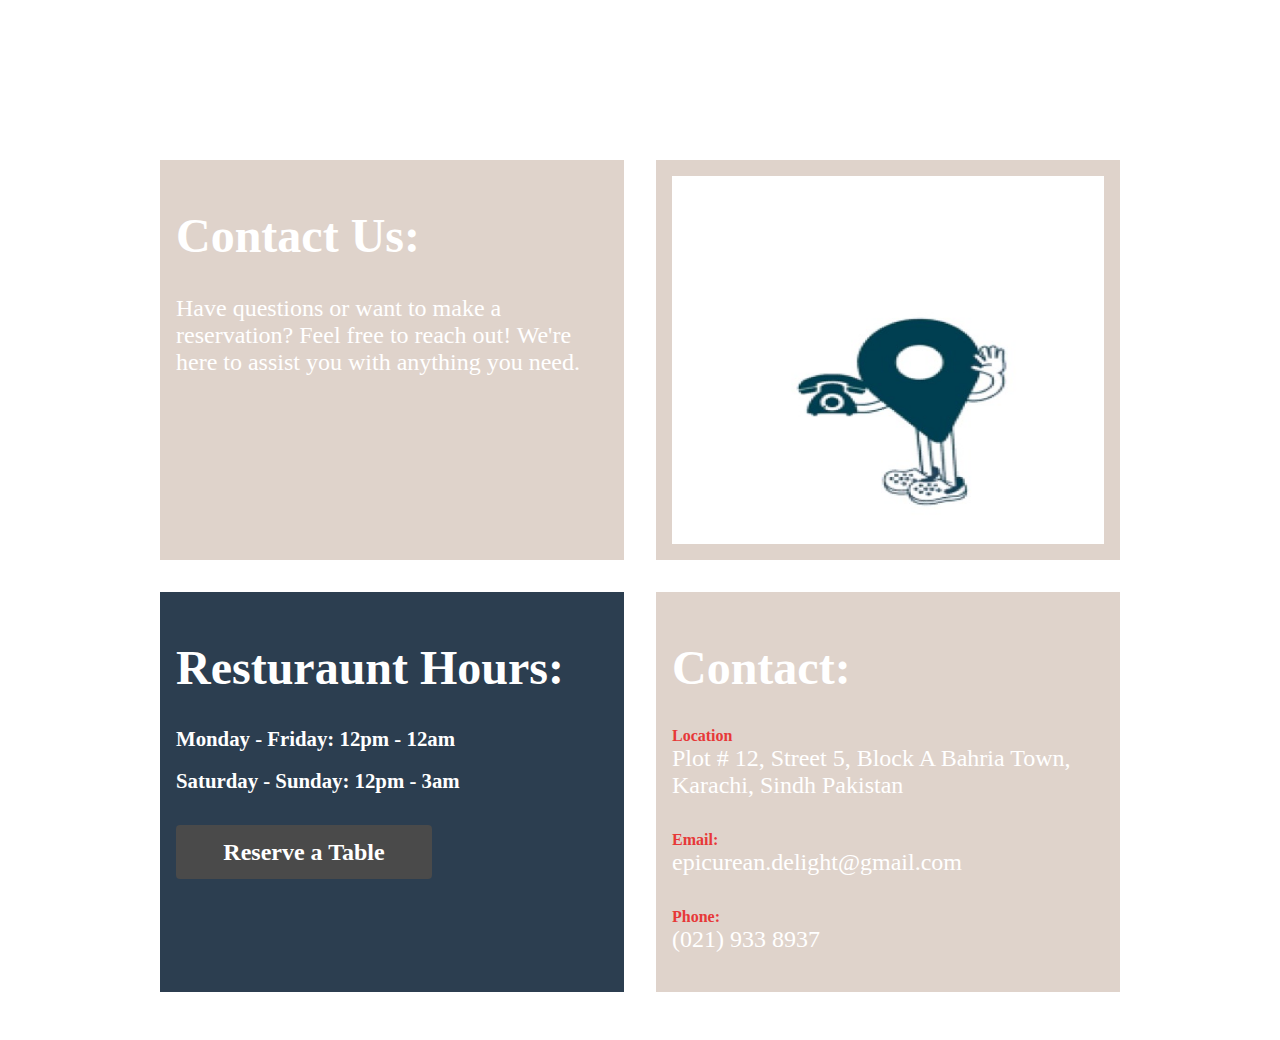
<file: contact.html>
<!DOCTYPE html>
<html lang="en">
<head>
    <meta charset="UTF-8">
    <meta name="viewport" content="width=device-width, initial-scale=1.0">
    <title>Contact</title>
    <link rel="stylesheet" href="style3.css">
</head>
<body>
    <div class="container">
        <div class="box">
            <h2>Contact Us:</h2>
            <p>Have questions or want to make a reservation? Feel free to reach out! We're here to assist you with anything you need.</p>
        </div>

        <div class="box">
            <img src="contact.jpg" alt="">
        </div>

        <div class="box box1">
            <h2>Resturaunt Hours:</h2>
            <strong>Monday - Friday: 12pm - 12am</strong><br><br>
            <strong>Saturday - Sunday: 12pm - 3am</strong>
            <a href="reservation.html"><button>Reserve a Table</button></a>
        </div>

        <div class="box box2">
            <h2>Contact:</h2>
            <strong>Location</strong>
            <p>Plot # 12, Street 5, Block A Bahria Town, Karachi, Sindh Pakistan</p>

            <strong>Email:</strong>
            <p>epicurean.delight@gmail.com</p>

            <strong>Phone:</strong>
            <p>(021) 933 8937</p>
        </div>
    </div>
</body>
</html>
</file>
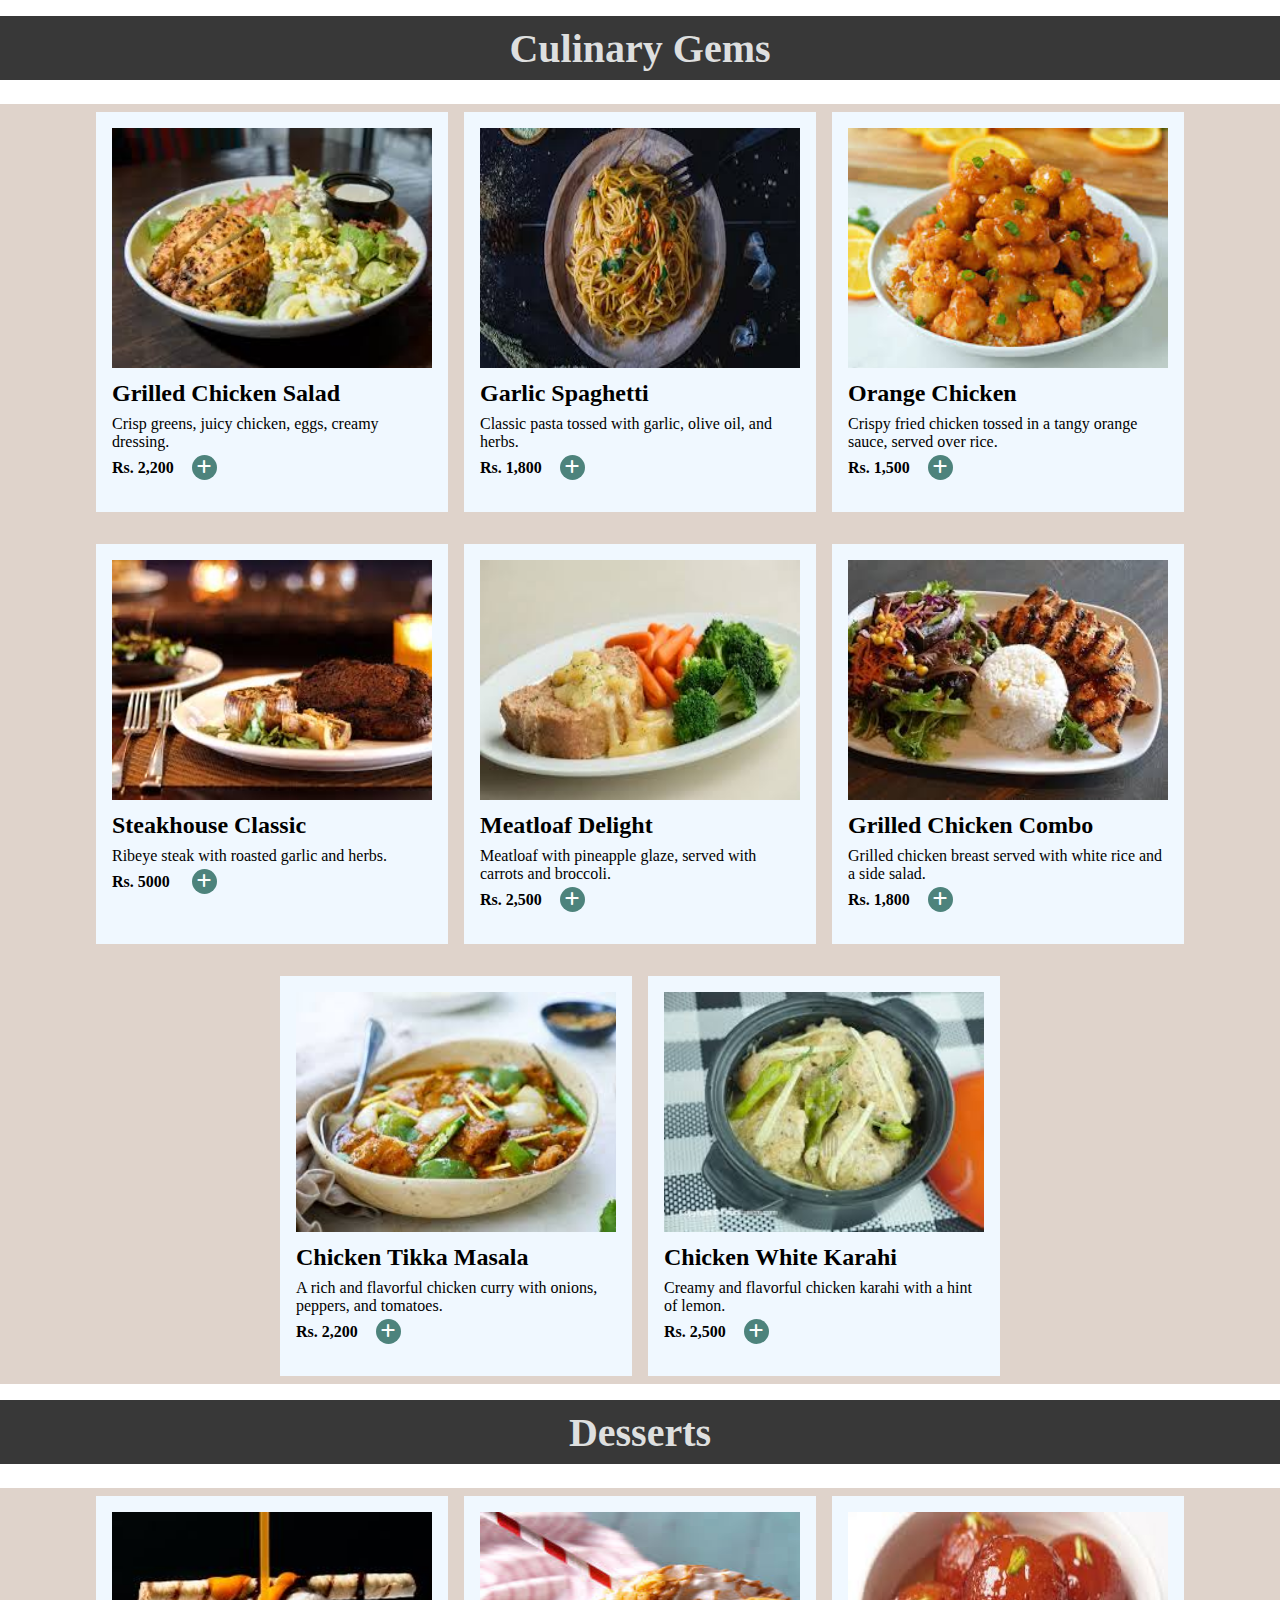
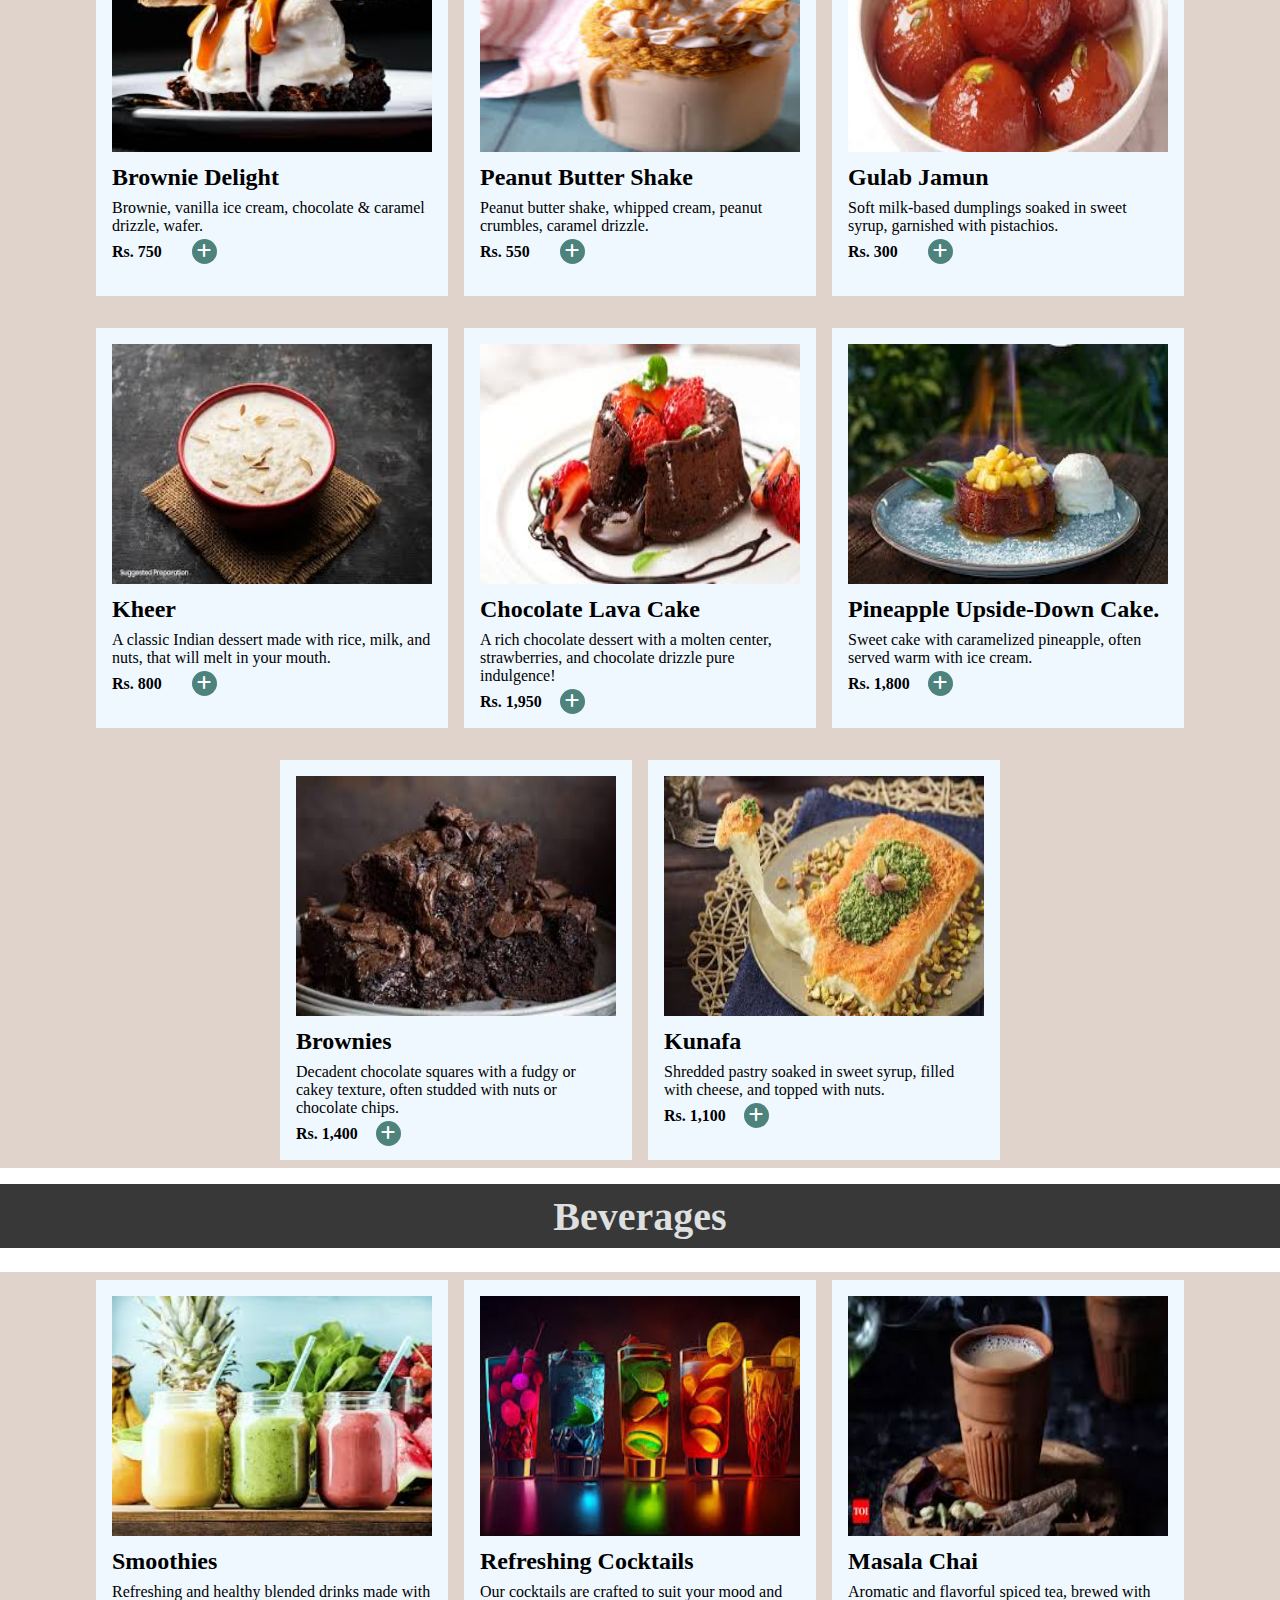
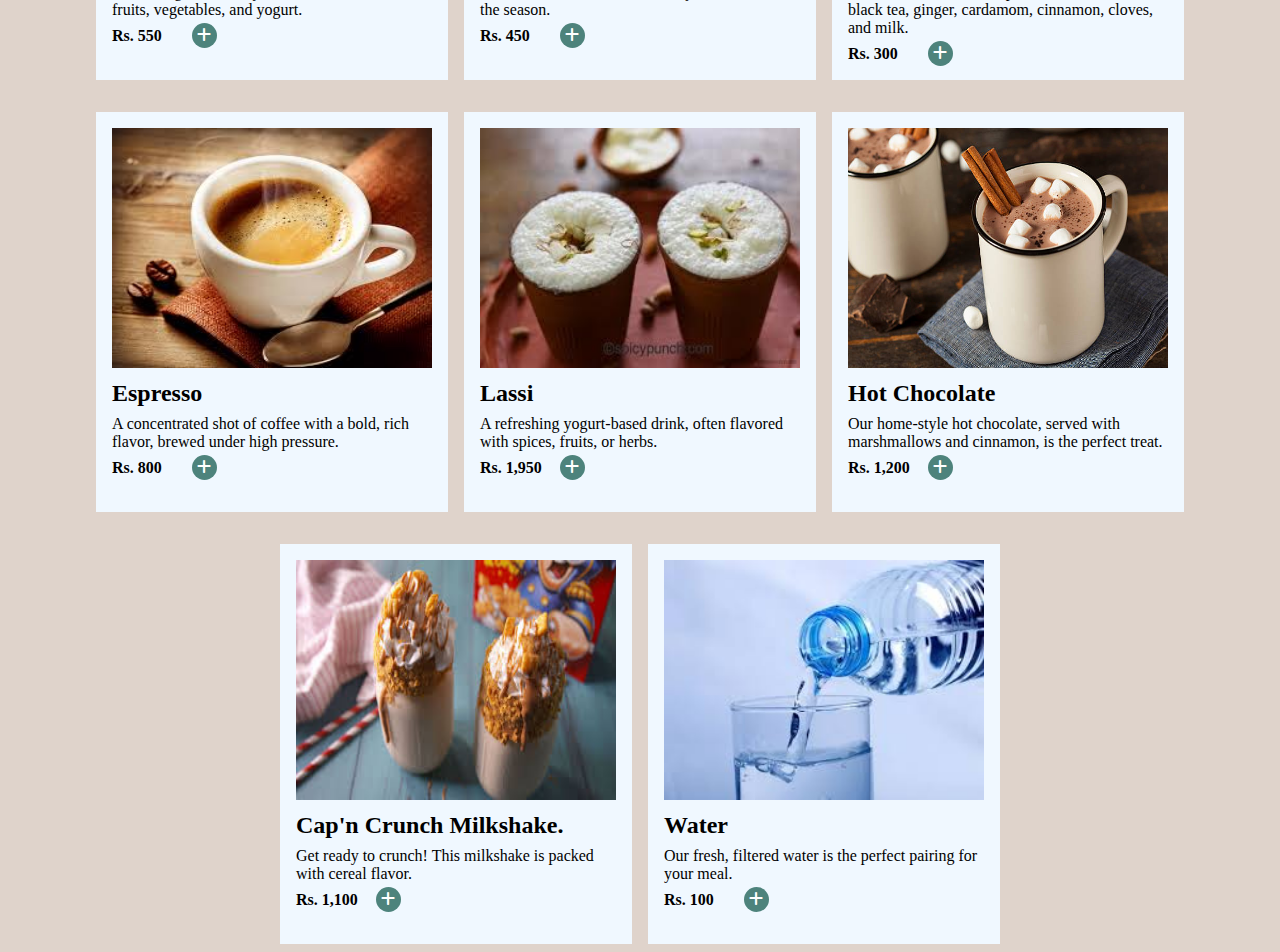
<file: menu.html>
<!DOCTYPE html>
<html lang="en">
<head>
    <meta charset="UTF-8">
    <meta name="viewport" content="width=device-width, initial-scale=1.0">
    <title>Menu</title>
    <link rel="stylesheet" href="style1.css">
    <link rel="stylesheet" href="https://cdnjs.cloudflare.com/ajax/libs/font-awesome/6.0.0/css/all.min.css">
</head>
<body>
    <div class="menu-container">
    <div class="shop-head">
      <h2>Culinary Gems</h2>
    </div>
    
    <div class="culinary-section">
        <div class="box1 box">
              <img src="download (1).jpeg" alt="">
              <h2>Grilled Chicken Salad</h2>
              <p>Crisp greens, juicy chicken, eggs, creamy dressing.</p>
              <h4>Rs. 2,200</h4>
              <i class="fa-solid fa-plus"></i>
        </div> 

        <div class="box1 box">
               <img src="download (2).jpeg" alt="">
               <h2>Garlic Spaghetti</h2>
               <p>Classic pasta tossed with garlic, olive oil, and herbs.</p>
               <h4>Rs. 1,800</h4>
               <i class="fa-solid fa-plus"></i>
        </div>

        <div class="box1 box">
               <img src="download (3).jpeg" alt="">
               <h2>Orange Chicken</h2>
               <p>Crispy fried chicken tossed in a tangy orange sauce, served over rice.</p>
               <h4>Rs. 1,500</h4>
               <i class="fa-solid fa-plus"></i>
        </div>

         <div class="box1 box">
               <img src="download (4).jpeg" alt="">
               <h2>Steakhouse Classic</h2>
               <p>Ribeye steak with roasted garlic and herbs.</p>
               <h4>Rs. 5000</h4>
               <i class="fa-solid fa-plus"></i>
         </div>

         <div class="box1 box">
               <img src="download (5).jpeg" alt="">
               <h2 style="margin-bottom: 2px;">Meatloaf Delight</h2>
               <p>Meatloaf with pineapple glaze, served with carrots and broccoli.</p>
               <h4>Rs.  2,500</h4>
               <i class="fa-solid fa-plus"></i>
         </div>

         <div class="box1 box">
               <img src="images (2).jpeg" alt="">
               <h2>Grilled Chicken Combo</h2>
               <p>Grilled chicken breast served with white rice and a side salad.</p>
               <h4>Rs. 1,800</h4>
               <i class="fa-solid fa-plus"></i>
         </div>

         <div class="box1 box">
               <img src="images.jpeg" alt="">
               <h2>Chicken Tikka Masala</h2>
               <p>A rich and flavorful chicken curry with onions, peppers, and tomatoes.</p>
               <h4>Rs. 2,200</h4>
               <i class="fa-solid fa-plus"></i>
         </div>

         <div class="box1 box">
               <img src="images (1).jpeg" alt="">
               <h2>Chicken White Karahi</h2>
               <p>Creamy and flavorful chicken karahi with a hint of lemon.</p>
               <h4>Rs. 2,500</h4>
               <i class="fa-solid fa-plus"></i>
         </div> 
    </div>    

         <div class="shop-desserts">
            <h2>Desserts</h2>
         </div>

        <div class="desserts-section">
         <div class="box1 box">
               <img src="download (6).jpeg" alt="">
               <h2>Brownie Delight</h2>
               <p>Brownie, vanilla ice cream, chocolate & caramel drizzle, wafer.</p>
               <h4>Rs. 750</h4>
               <i class="fa-solid fa-plus"></i>
         </div>

         <div class="box1 box">
               <img src="download (7).jpeg" alt="">
               <h2>Peanut Butter Shake</h2>
               <p>Peanut butter shake, whipped cream, peanut crumbles, caramel drizzle.</p>
               <h4>Rs. 550</h4>
               <i class="fa-solid fa-plus"></i>
         </div>

         <div class="box1 box">
               <img src="download (8).jpeg" alt="">
               <h2>Gulab Jamun</h2>
               <p>Soft milk-based dumplings soaked in sweet syrup, garnished with pistachios.</p>
               <h4>Rs. 300</h4>
               <i class="fa-solid fa-plus"></i>
         </div>

         <div class="box1 box">
               <img src="download (9).jpeg" alt="">
               <h2>Kheer</h2>
               <p>A classic Indian dessert made with rice, milk, and nuts, that will melt in your mouth.</p>
               <h4>Rs. 800</h4>
               <i class="fa-solid fa-plus"></i>
         </div>

         <div class="box1 box">
               <img src="images (3).jpeg" alt="">
               <h2>Chocolate Lava Cake</h2>
               <p>A rich chocolate dessert with a molten center, strawberries, and chocolate drizzle pure indulgence!</p>
               <h4>Rs. 1,950</h4>
               <i class="fa-solid fa-plus"></i>
         </div>

         <div class="box1 box">
               <img src="images (4).jpeg" alt="">
               <h2>Pineapple Upside-Down Cake.</h2>
               <p>Sweet cake with caramelized pineapple, often served warm with ice cream.</p>
               <h4>Rs. 1,800</h4>
               <i class="fa-solid fa-plus"></i>
         </div>

         <div class="box1 box">
               <img src="images (5).jpeg" alt="">
               <h2>Brownies</h2>
               <p>Decadent chocolate squares with a fudgy or cakey texture, often studded with nuts or chocolate chips.</p>
               <h4>Rs. 1,400</h4>
               <i class="fa-solid fa-plus"></i>
         </div>

         <div class="box1 box">
               <img src="images (6).jpeg" alt="">
               <h2>Kunafa</h2>
               <p>Shredded pastry soaked in sweet syrup, filled with cheese, and topped with nuts.</p>
               <h4>Rs. 1,100</h4>
               <i class="fa-solid fa-plus"></i> 
        </div>
    </div>

  <div class="shop-beverages">
     <h2>Beverages</h2>
  </div>

  <div class="beverages-section">
     <div class="box1 box">
           <img src="download (11).jpeg" alt="">
           <h2>Smoothies</h2>
           <p>Refreshing and healthy blended drinks made with fruits, vegetables, and yogurt.</p>
           <h4>Rs. 550</h4>
           <i class="fa-solid fa-plus"></i>
     </div>

     <div class="box1 box">
           <img src="download (10).jpeg" alt="">
           <h2>Refreshing Cocktails</h2>
           <p>Our cocktails are crafted to suit your mood and the season.</p>
           <h4>Rs. 450</h4>
           <i class="fa-solid fa-plus"></i>
     </div>

     <div class="box1 box">
           <img src="download (13).jpeg" alt="">
           <h2>Masala Chai</h2>
           <p>Aromatic and flavorful spiced tea, brewed with black tea, ginger, cardamom, cinnamon, cloves, and milk.</p>
           <h4>Rs. 300</h4>
           <i class="fa-solid fa-plus"></i>
     </div>

     <div class="box1 box">
           <img src="download (12).jpeg" alt="">
           <h2>Espresso</h2>
           <p>A concentrated shot of coffee with a bold, rich flavor, brewed under high pressure.</p>
           <h4>Rs. 800</h4>
           <i class="fa-solid fa-plus"></i>
     </div>

     <div class="box1 box">
           <img src="image.png" alt="">
           <h2>Lassi</h2>
           <p>A refreshing yogurt-based drink, often flavored with spices, fruits, or herbs.</p>
           <h4>Rs. 1,950</h4>
           <i class="fa-solid fa-plus"></i>
     </div>

     <div class="box1 box">
           <img src="image copy.png" alt="">
           <h2>Hot Chocolate</h2>
           <p>Our home-style hot chocolate, served with marshmallows and cinnamon, is the perfect treat.</p>
           <h4>Rs. 1,200</h4>
           <i class="fa-solid fa-plus"></i>
     </div>

     <div class="box1 box">
           <img src="image copy 2.png" alt="">
           <h2>Cap'n Crunch Milkshake.</h2>
           <p>Get ready to crunch! This milkshake is packed with cereal flavor.</p>
           <h4>Rs. 1,100</h4>
           <i class="fa-solid fa-plus"></i>
     </div>

     <div class="box1 box">
           <img src="image copy 3.png" alt="">
           <h2>Water</h2>
           <p>Our fresh, filtered water is the perfect pairing for your meal.</p>
           <h4>Rs. 100</h4>
           <i class="fa-solid fa-plus"></i> 
    </div>
</div>
</div>
</body>
</html>
</file>
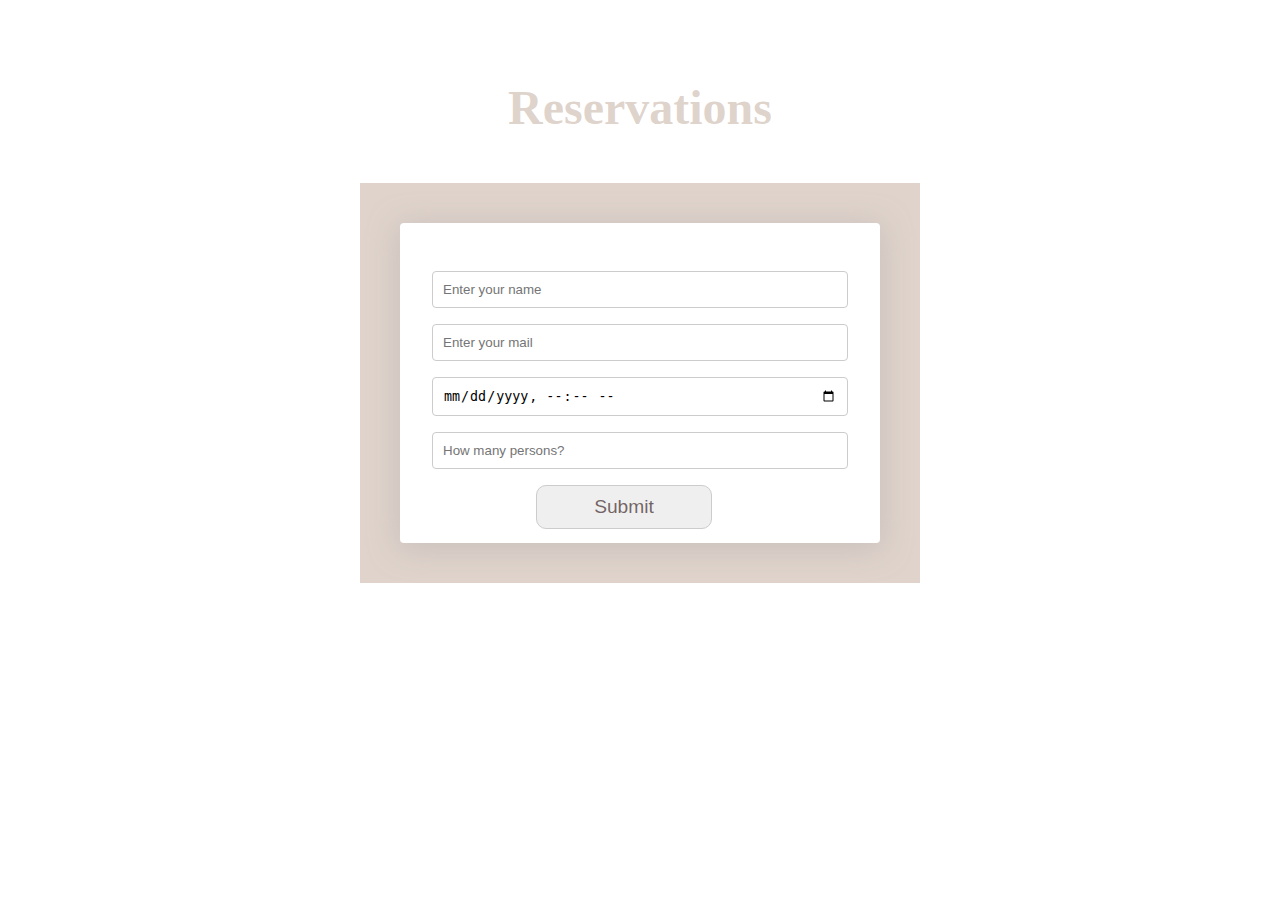
<file: reservation.html>
<!DOCTYPE html>
<html lang="en">
<head>
    <meta charset="UTF-8">
    <meta name="viewport" content="width=device-width, initial-scale=1.0">
    <title>Reservations</title>
    <link rel="stylesheet" href="style2.css">
</head>
<body>
    <h2>Reservations</h2>
    <div class="reservation-form">
        <form>
              <label for="name">
               <input type="text" placeholder="Enter your name" id="name">
              </label>

              <label for="email">
                    <input type="email" placeholder="Enter your mail" id="email">
              </label>

              <label for="date">
                    <input type="datetime-local" placeholder="Date/Time/Day" id="date">
              </label>

              <label for="persons">
                    <input type="number" placeholder="How many persons?" id="persons">
              </label>

              <button type= "submit" id="btn">Submit</button>
        </form>
   </div>

   <script src="script.js"></script>
</body>
</html>
</file>
<file: style3.css>
*{
    margin: 0px;
    padding : 0px;
    font-family: 'Times New Roman', Times, serif;
    box-sizing: border-box;
}

body {
  width: 100%;
  height: 100%;
  display: flex;
  justify-content: center;
  align-items: center;
}

.container{
    height: 65rem;
    width: 81rem;
    display: flex;
    flex-wrap: wrap;
    justify-content: center;
    align-items: center;
    gap: 2rem;
    padding: 10rem;
}

.box{
  flex: 1 1 22rem;
  height: 25rem;
  width: 22rem;
  background-color: #ac8d7963;
  color: #fff;
  padding: 1rem;
}

.box h2, p{
    font-size: 3rem;
    position: relative;
    top: 2rem;
    margin-bottom: 2rem;
}

.box p{
    font-size: 1.5rem;
}

.box img{
    height: 23rem;
    width: 27rem;
}

.box1{
    background-color:#2C3E50;
}

.box1 h2, strong, button{
    position: relative;
    top: 2rem;
    color: white;
}

.box1 h2{
    font-size: 3rem;
}

.box1 strong{
    font-size: 1.3rem;
}

.box1 button{
    width: 16rem;
    padding: 0.85rem;
    font-size: 1.5rem;
    font-weight: bolder;
    background-color: #4A4A4A;
    margin: 2rem 0 0 0rem;
    border: none;
    outline: none;
    border-radius: 0.25rem;
}

.box2 h2,strong,p{
    position: relative;
    top: 2rem;
}

.box2 strong{
    color: rgb(231, 56, 56);
    font-size: 1rem;
}
</file>
<file: style1.css>
*{
    margin: 0px;
    padding : 0px;
    font-family: 'Times New Roman', Times, serif;
    box-sizing: border-box;
}

body {
  width: 100%;
  height: 100%;
}

/* ----------- shop head ---------- */
 
.menu-container{
  display: flex;
  flex-direction: column;
  align-items: center; 
}

.shop-head, .shop-desserts, .shop-beverages{
  height: 4rem;
  width: 81rem;
  margin-top: 1rem;
  background-color: rgba(0, 0, 0, 0.781);
  color: #fdffffd8;
  display: flex;
  justify-content: center;
  align-items: center;
}

.shop-head h2, .shop-desserts h2, .shop-beverages h2{
  font-size: 2.5rem;
}

.culinary-section, .desserts-section, .beverages-section{
  height: 80rem;
  width: 81rem;
  background-color: #ac8d7963;
  display: flex;
  flex-wrap: wrap;
  justify-content: center;
  align-items: center;
  gap: 1rem;
  margin-top: 1.5rem;
}

.box{
  height: 25rem;
  width: 22rem;
  background-color: aliceblue;
  padding: 1rem;
}

.box img{
  height: 15rem;
  width: 20rem;
}

.box h2,h4,p{
  margin-top: 0.5rem;
}

.box i{
  position: relative;
  left: 5rem;
  top: -1.4rem;
  color: #fff;
  background-color: rgb(77, 131, 124);
  padding: 0.3rem;
  border-radius: 1rem;
}
</file>
<file: style2.css>
*{
 padding: 0;
 margin: 0;
 box-sizing: border-box;
}

body{
    height: 100%;
    width: 100%;
    display: flex;
    flex-direction: column;
    justify-content: center;
    align-items: center;
}

h2{
    align-items: center;
    font-size: 3rem;
    color: #ac8d7963;
    margin-top: 5rem ;
}

.reservation-form {
    height: 25rem;
    width: 35rem;
    margin-top: 3rem;
    background: #ac8d7963;
    display: flex;
    justify-content: center;
    align-items: center;
}
  
.reservation-form form {
    width: 30rem;
    height: 20rem;
    padding: 3rem 2rem 1.25rem;
    background: #fff;
    border-radius: 0.25rem;
    box-shadow: 0 0.25rem 1.875rem rgba(177, 171, 171, 0.5);
}
  
.reservation-form input {
    width: 100%;
    padding: 0.625rem;
    margin-bottom: 1rem;
    border: 0.0625rem solid #ccc;
    border-radius: 0.25rem;
}

.reservation-form input:focus, #btn:focus {
    border-color: #ac8d7963;
    box-shadow: 0 0 0.3125rem rgba(0, 188, 212, 0.5);
    outline: none;
}
  
#btn{
    padding: 0.625rem;
    width: 11rem;
    border-radius: 0.625rem;
    border: 0.0625rem solid #ccc;
    margin-left: 6.5rem;
    font-size: 1.2rem;
    color: #5c4b4bd7;
}

@media (max-width: 800px){
    .reservation-form{
        width: 35rem;
    }
}

@media (max-width: 600px) {
    .reservation-form form{
        width: 20rem;
    }

    .reservation-form{
        width: 23rem;
    }

    #btn{
        margin-left: 2.3rem;
    }
}
</file>
